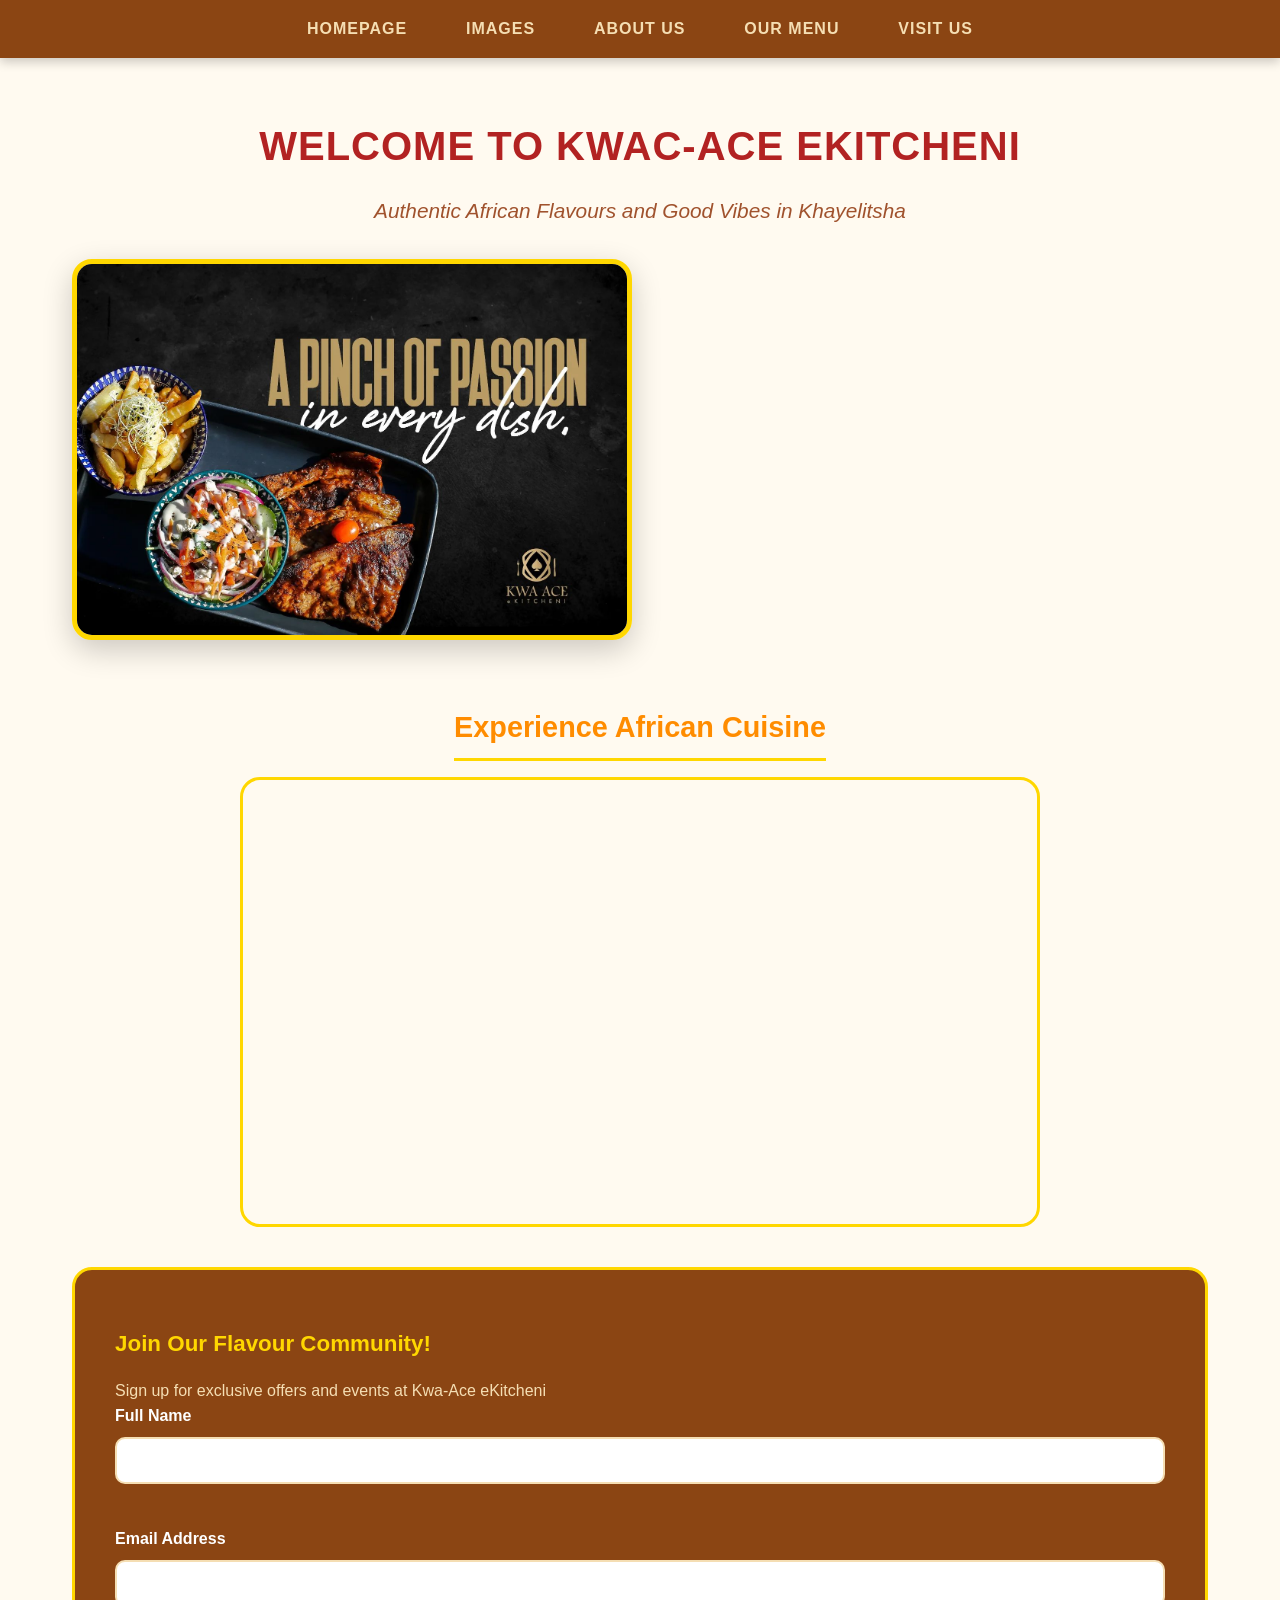
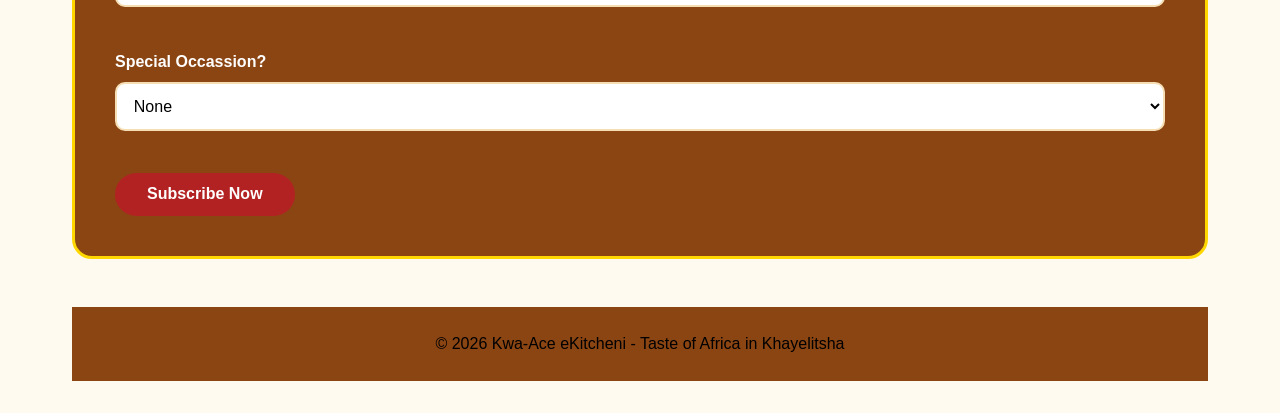
<file: Kwa-Ace Ekitcheni/html/index.html>
<!DOCTYPE html>
<html lang="en">
 <head>
    <meta charset="UTF-8">
    <meta name="viewport" content="width=device-width, initial scale=1.0">
    <title>Home -  Kwa-Ace eKitcheni</title>
    <link rel="stylesheet" href="../css/style.css">
 </head>
<body>
    <nav>
        <a href="index.html">HomePage</a>
        <a href="gallery.html">Images</a>
        <a href="about.html">About Us</a>
        <a href="products_services.html">Our Menu</a>
        <a href="contact.html">Visit Us</a>
    </nav>   
    
<div class="container">

   <selection class="hero">
   <h1><strong>Welcome to Kwac-Ace eKitcheni</strong></h1>
   <p> Authentic African Flavours and Good Vibes in Khayelitsha</p>
   <img src="../images/homepage image.jpg" width="560" height="315" alt="Home Image">
   </selection><br>

  <div class="embedded-video">
     <h2>Experience African Cuisine</h2>
     <iframe width="560" height="315" src="https://www.youtube.com/embed/XPSLug5FlDE?si=OGLLVgd40ufDIqvD" title="African Cuisine Video" frameborder="0" allow="accelerometer; autoplay; clipboard-write; encrypted-media; gyroscope; picture-in-picture; web-share" referrerpolicy="strict-origin-when-cross-origin" allowfullscreen></iframe>
  </div>

  <div class="form-container">
    <h3>Join Our Flavour Community!</h3>
    <p>Sign up for exclusive offers and events at Kwa-Ace eKitcheni</p>

    <form action="#" method="post">

      <div class="form-group">
        <label for="name">Full Name</label>
        <input type="text" id="name" name="name" required>
      </div><br>

     <div class="form-group">
       <label for="email">Email Address</label>
       <input type="text" id="email" name="email" required>
     </div><br>
  
     <div class="form-group">
       <label for="occassion"> Special Occassion?</label>
       <select id="occassion" name="occassion">
        <option value="none">None</option>
        <option value="birthday">Birthday</option>
        <option value="anniversary">anniversary</option>
        <option value="corporate">Corporate Event</option>
       </select>
     </div><br>

    <button type="submit">Subscribe Now</button>
    </form>
  </selection> 

</div>


<footer>
   <p>&copy; 2026 Kwa-Ace eKitcheni - Taste of Africa in Khayelitsha</p>
</footer>

</body>   
</html>
</file>
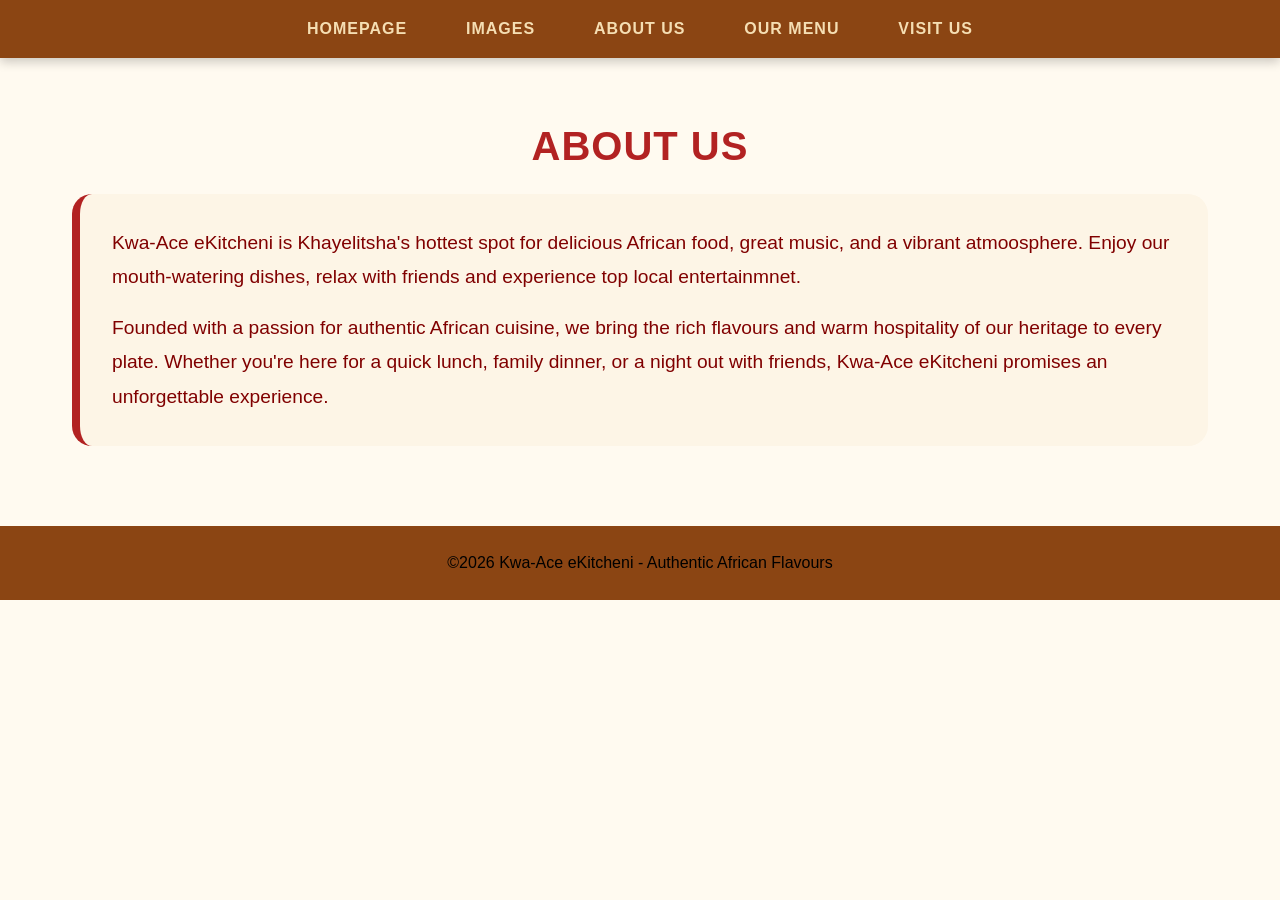
<file: Kwa-Ace Ekitcheni/html/about.html>
<!DOCTYPE html>
<html lang="en">
<head>
    <meta charset="UTF-8">
    <meta name="viewport" content="width=device-width, initial scale=1.0">
    <title>About - Kwa-Ace eKitcheni</title>
    <link rel="stylesheet" href="../css/style.css">
</head>
<body>

    <nav> 
        <a href="index.html">HomePage</a>
        <a href="gallery.html">Images</a>
        <a href="about.html">About Us</a>
        <a href="products_services.html">Our Menu</a>
        <a href="contact.html">Visit Us</a>
    </nav>

    <div class="container">
      <h1>About Us</h1>
      <div class="about-content">
        <p>Kwa-Ace eKitcheni is Khayelitsha's hottest spot for delicious African food, great music, and a vibrant atmoosphere. Enjoy our mouth-watering dishes, relax with friends and experience top local entertainmnet.</p>
        <p style="margin-top: 1rem;">Founded with a passion for authentic African cuisine, we bring the rich flavours and warm hospitality of our heritage to every plate. Whether you're here for a quick lunch, family dinner, or a night out with friends, Kwa-Ace eKitcheni promises an unforgettable experience.</p>
      </div>
    </div>
<footer>
    <p>&copy;2026 Kwa-Ace eKitcheni - Authentic African Flavours</p>
</footer>

</body>
</html>
</file>
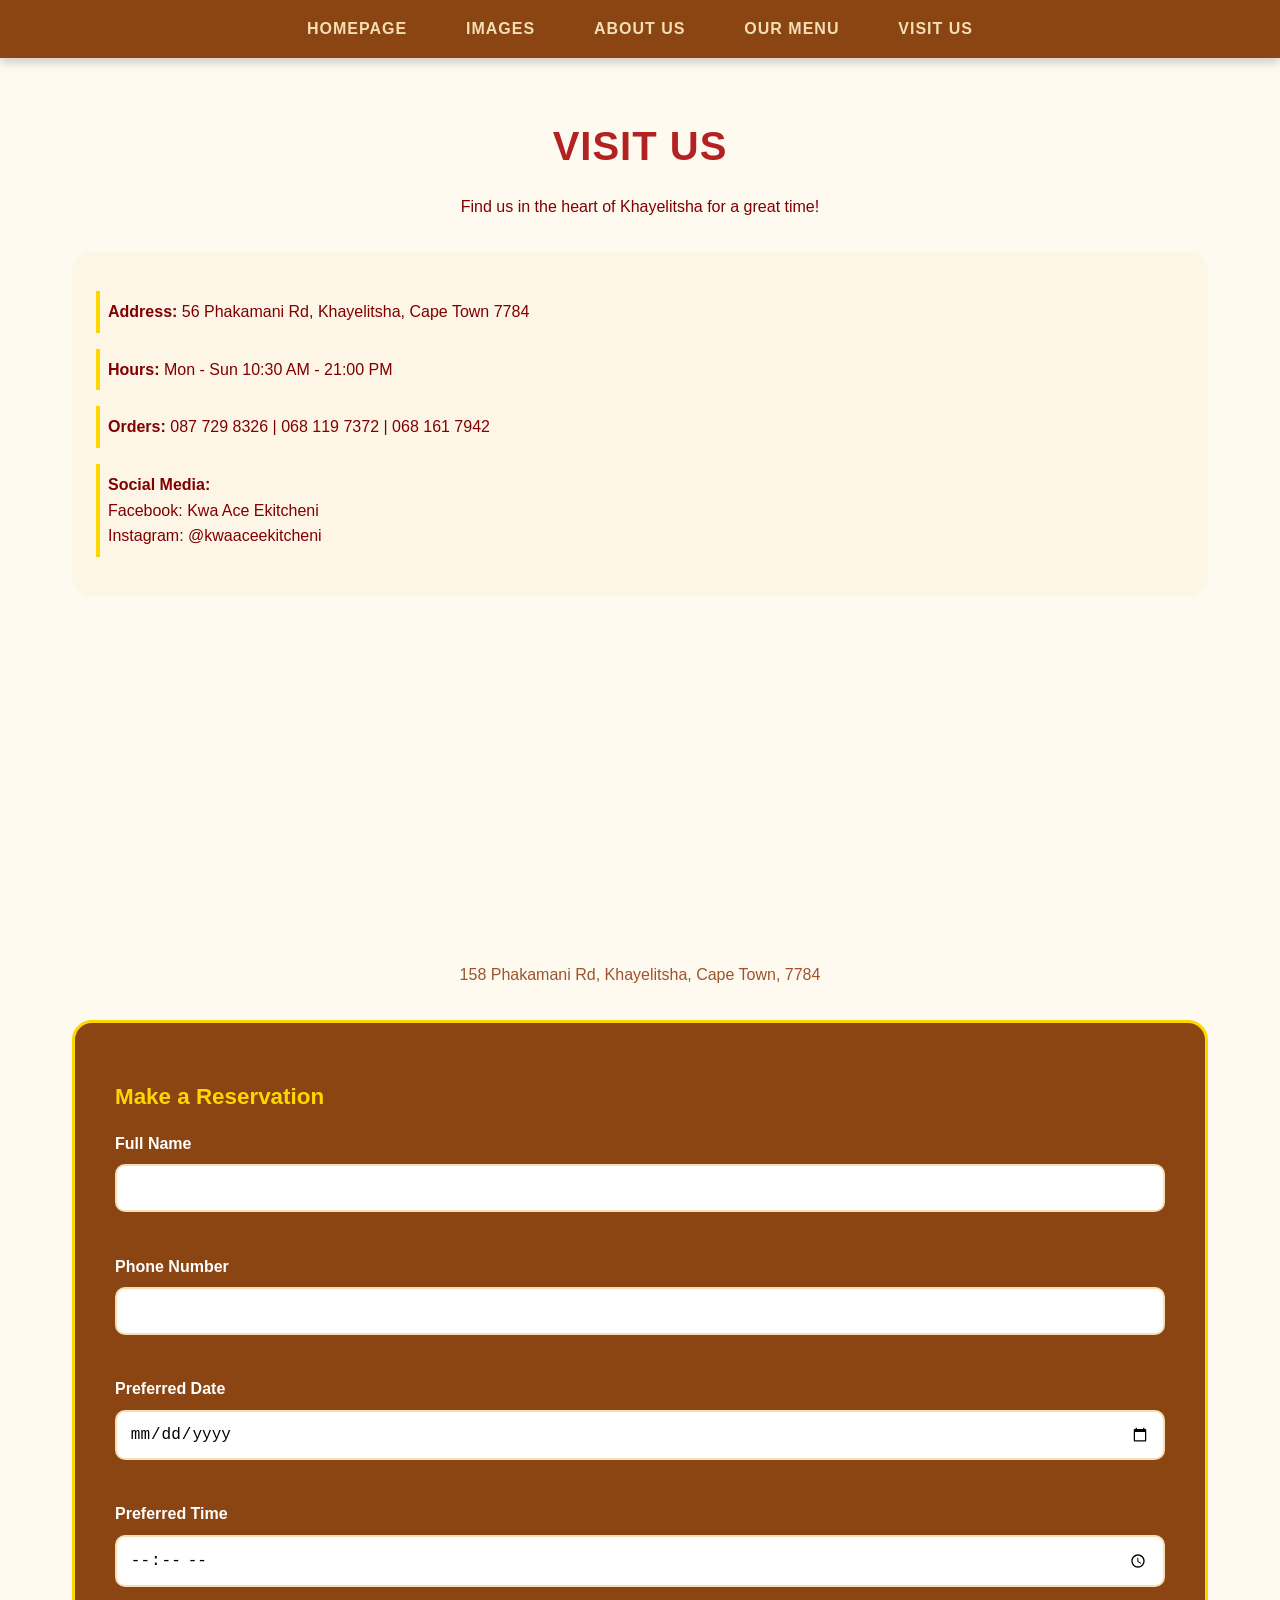
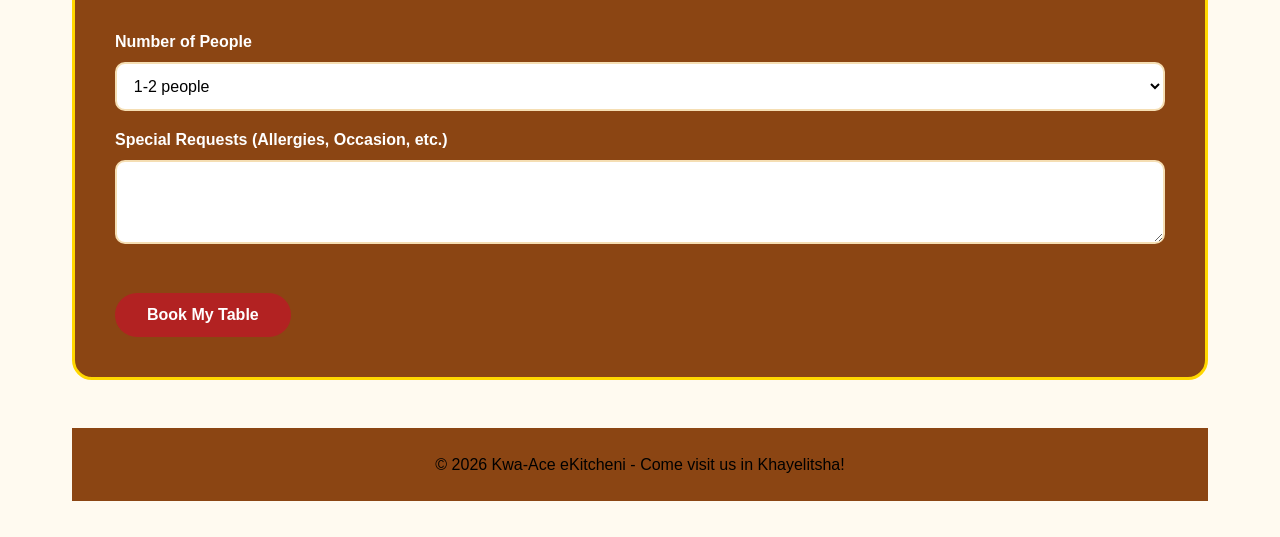
<file: Kwa-Ace Ekitcheni/html/contact.html>
<!DOCTYPE html>
<html lang="en">
 <head>
    <meta charset="UTF-8">
    <meta name="viewport" content="width=device-width, initial scale=1.0">
    <title>Contact - Kwa-Ace eKitcheni</title>

    <link rel="stylesheet" href="../css/style.css">
 </head>

 <body>

    <nav> 
        <a href="index.html">HomePage</a>
        <a href="gallery.html">Images</a>
        <a href="about.html">About Us</a>
        <a href="products_services.html">Our Menu</a>
        <a href="contact.html">Visit Us</a>
    </nav>

<div class="container">
   <h1>Visit Us</h1>
    <p style="text-align: center; margin-bottom: 2rem;">Find us in the heart of Khayelitsha for a great time!</p>
   
    
   <div class="contact-grid">
      <div class="contact-info">
      <p><strong>Address:</strong> 56 Phakamani Rd, Khayelitsha, Cape Town 7784</p>
      <p><strong>Hours: </strong>Mon - Sun 10:30 AM - 21:00 PM</p>
      <p><strong>Orders:</strong> 087 729 8326 | 068 119 7372 | 068 161 7942</p>
      <p><strong>Social Media:</strong><br>
      Facebook: Kwa Ace Ekitcheni<br>
      Instagram: @kwaaceekitcheni</p>
      </div>
   </div>

   <div class="embedded-map">
      <iframe src="https://www.google.com/maps/embed?pb=!1m18!1m12!1m3!1d3306.220520583579!2d18.662451975515946!3d-34.03821397316227!2m3!1f0!2f0!3f0!3m2!1i1024!2i768!4f13.1!3m3!1m2!1s0x1dcc49266dc1a659%3A0x867231f1b287fa3e!2sKwa%20Ace%20EKitcheni!5e0!3m2!1sen!2sza!4v1776897118469!5m2!1sen!2sza" width="600" height="450" style="border:0;" allowfullscreen="" loading="lazy" referrerpolicy="no-referrer-when-downgrade"></iframe>
      <p style="text-align: center; margin-top: 0.5rem; color: sienna;">158 Phakamani Rd, Khayelitsha, Cape Town, 7784</p>
   </div>

   <div class="form-container">
      <h3>Make a Reservation</h3>
      <form action="#" method="post">
         <div class="form-group">
            <label for="res-name">Full Name</label>
            <input type="text" id="res-name" required>
         </div><br>

         <div class="form-group">
            <label for="res-phone">Phone Number</label>
            <input type="tel" id="res-phone" required>
         </div><br>

         <div class="form-group">
           <label for="res-date">Preferred Date</label>
           <input type="date" id="res-date" required>
         </div><br>

         <div class="form-group">
            <label for="res-time">Preferred Time</label>
            <input type="time" id="res-time" required>
         </div><br>

      
         <div class="form-group">
            <label for="res-people">Number of People</label>
            <select id="res-people">
               <option>1-2 people</option>
               <option>3-4 people</option>
               <option>5-6 people</option>
               <option>7+ people</option>
            </select>
         </div>

         <div class="form-group">
            <label for="message">Special Requests (Allergies, Occasion, etc.)</label>
            <textarea id="message" rows="3"></textarea>
         </div><br>

            <button type="submit">Book My Table</button>
      </form>
      </div>

    <footer>
        <p>&copy; 2026 Kwa-Ace eKitcheni - Come visit us in Khayelitsha!</p>
    </footer>
    

 </body>
 </html>
</file>
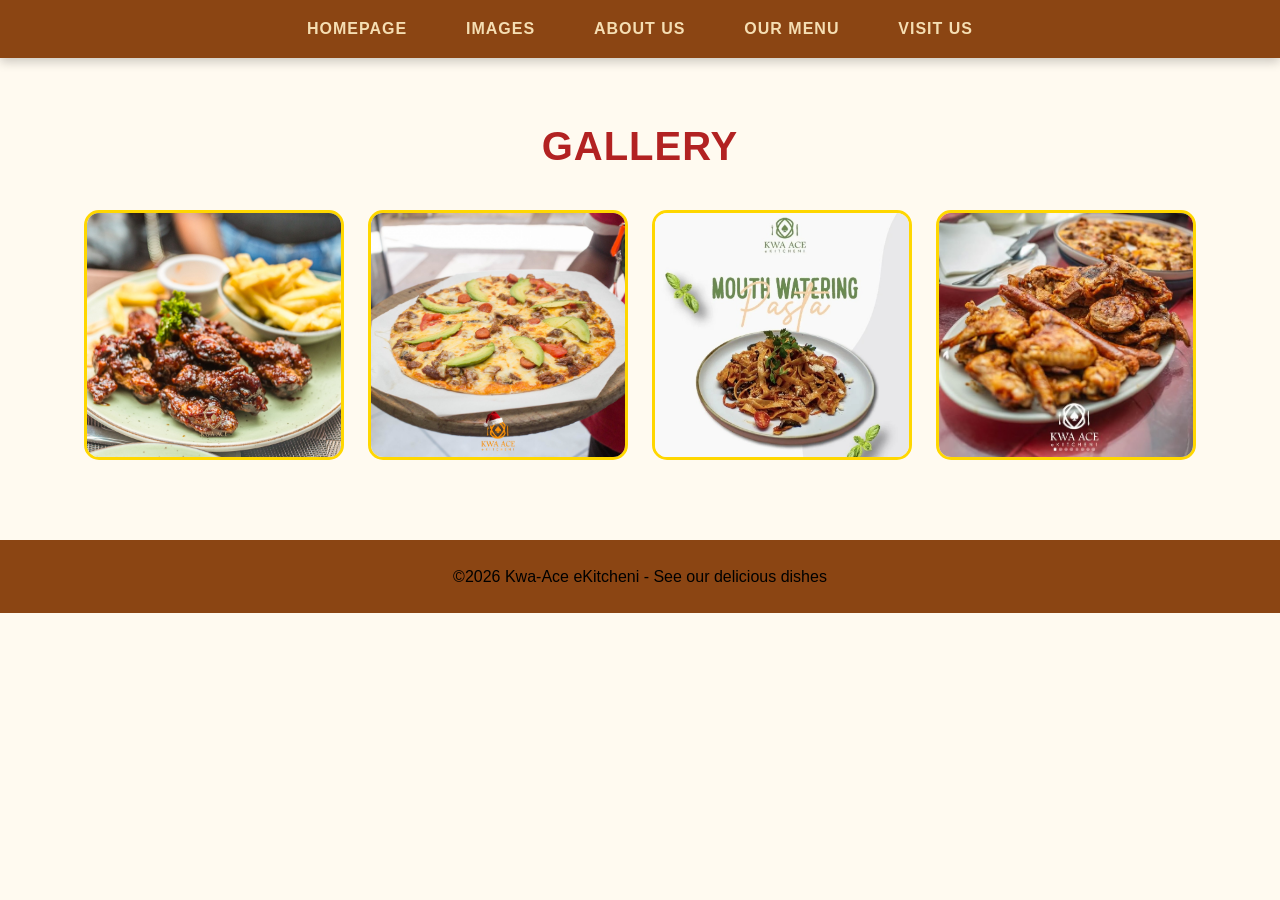
<file: Kwa-Ace Ekitcheni/html/gallery.html>
<!DOCTYPE html>
<html lang="en">
<head>
    <meta charset="UTF-8">
    <meta name="viewport" content="width=device-width, initial scale=1.0">
    <title> Gallery - Kwa-Ace eKitcheni</title>
    <link rel="stylesheet" href="../css/style.css">
</head>
<body>
    <nav>
        <a href="index.html">HomePage</a>
        <a href="gallery.html">Images</a>
        <a href="about.html">About Us</a>
        <a href="products_services.html">Our Menu</a>
        <a href="contact.html">Visit Us</a>
    </nav>

<div class="container">
     <h1>Gallery</h1>
     <div class="gallery-grid">
       <img src="../images/products image 3.jpg" alt="Gallery">
       <img src="../images/products image 4.jpg" alt="Gallery">
       <img src="../images/products image 5.jpg" alt="Gallery">
       <img src="../images/products image 6.jpg" alt="Gallery">
     </div>
</div> 

<footer>
    <p>&copy;2026 Kwa-Ace eKitcheni - See our delicious dishes</p>
</footer>

</body>
</html>
</file>
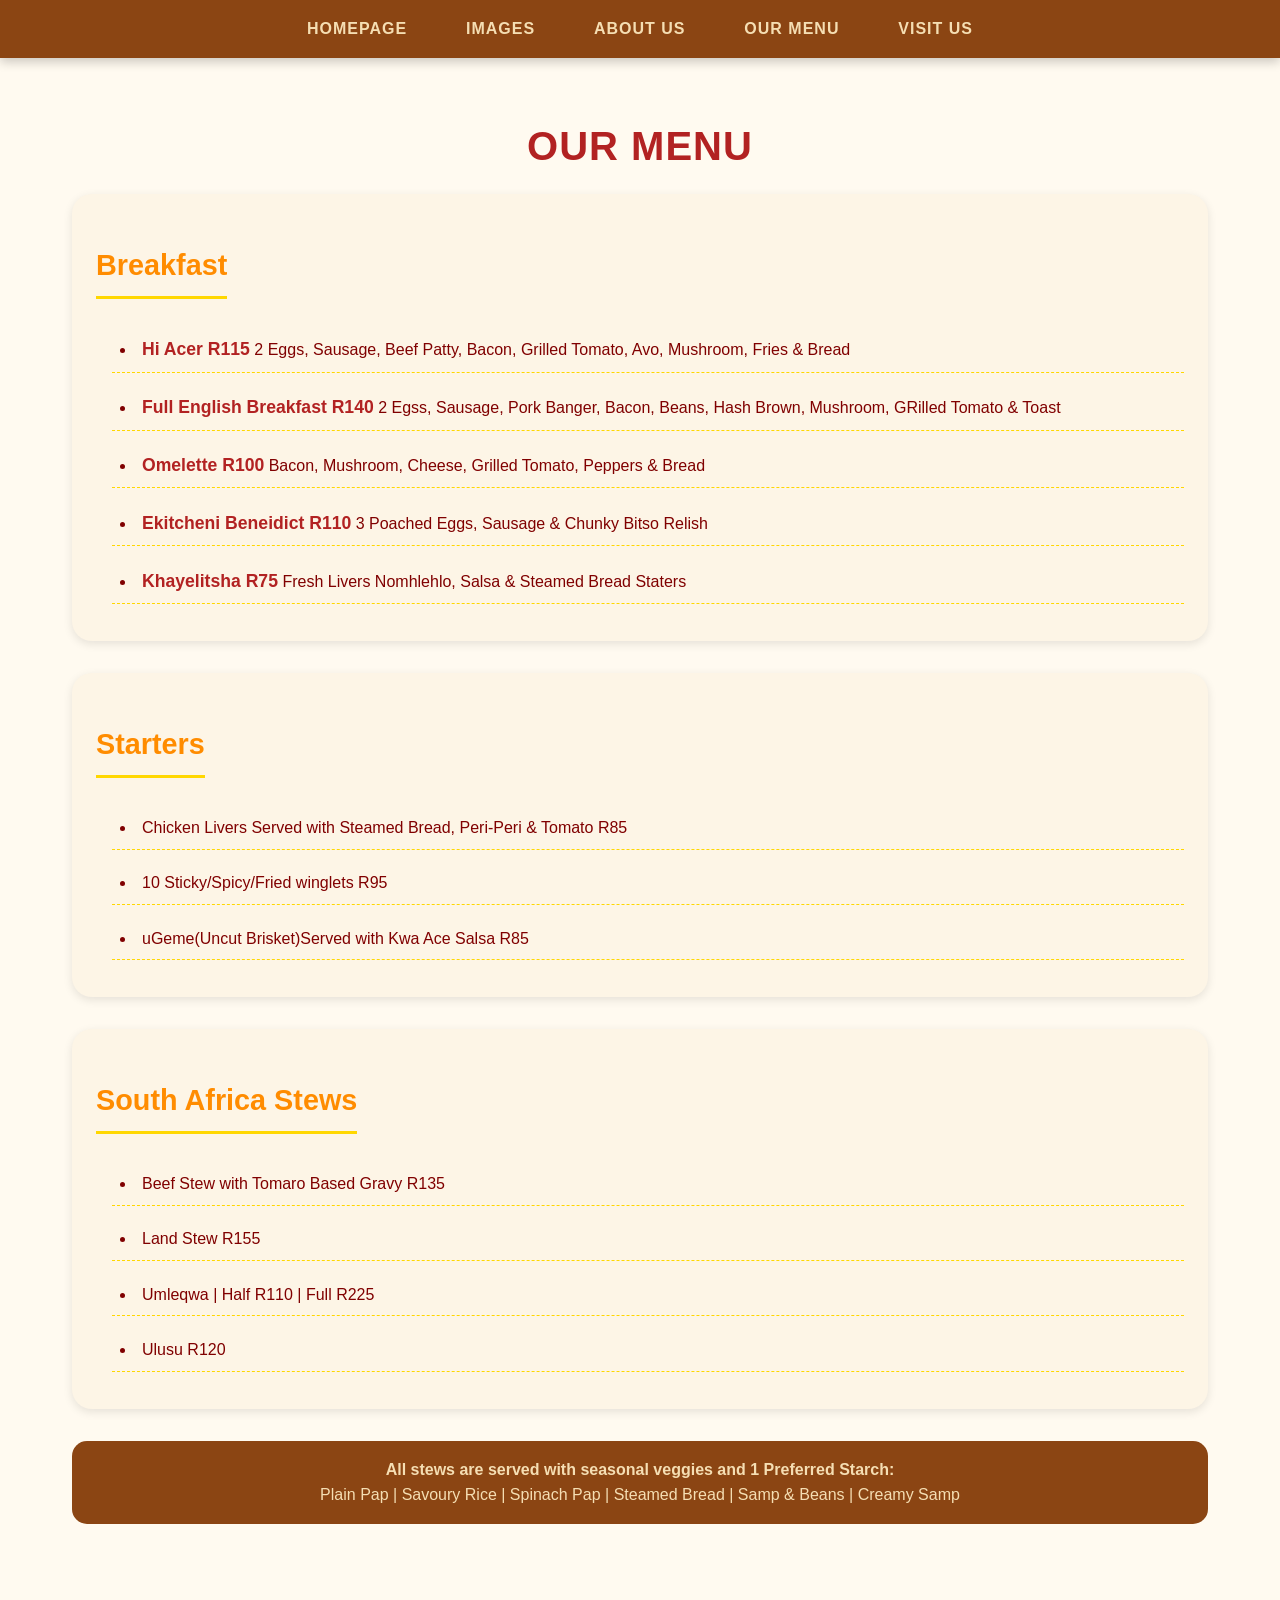
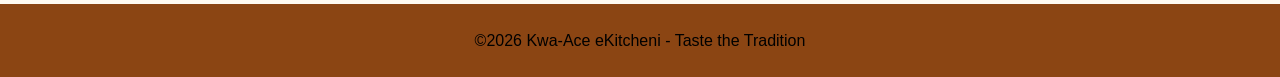
<file: Kwa-Ace Ekitcheni/html/products_services.html>
<!DOCTYPE html>
<html lang="en">
<head>
    <meta charset="UTF-8">
    <meta name="viewport" content="width=device-width, initial scale=1.0">
    <title>Our Menu - Kwa-Ace eKitcheni</title>
    <link rel="stylesheet" href="../css/style.css">
</head>
<body>
    <nav>
        <a href="index.html">HomePage</a>
        <a href="gallery.html">Images</a>
        <a href="about.html">About Us</a>
        <a href="products_services.html">Our Menu</a>
        <a href="contact.html">Visit Us</a>
    </nav>

 <div class="container">
     <h1>Our Menu</h1> 


     <div class="menu-section">
        <h2>Breakfast</h2>
        <ul>
            <li><strong>Hi Acer R115</strong> 2 Eggs, Sausage, Beef Patty, Bacon, Grilled Tomato, Avo, Mushroom, Fries & Bread</li>
            <li><strong>Full English Breakfast R140</strong> 2 Egss, Sausage, Pork Banger, Bacon, Beans, Hash Brown, Mushroom, GRilled Tomato & Toast</li>
            <li><strong>Omelette R100</strong> Bacon, Mushroom, Cheese, Grilled Tomato, Peppers & Bread</li>
            <li><strong>Ekitcheni Beneidict R110</strong> 3 Poached Eggs, Sausage & Chunky Bitso Relish</li>
            <li><Strong>Khayelitsha R75</Strong> Fresh Livers Nomhlehlo, Salsa & Steamed Bread Staters</li>
        </ul>
     </div>   

    <div class="menu-section">
        <h2>Starters</h2>
        <ul>
            <li>Chicken Livers Served with Steamed Bread, Peri-Peri & Tomato R85</li>
            <li>10 Sticky/Spicy/Fried winglets R95</li>
            <li>uGeme(Uncut Brisket)Served with Kwa Ace Salsa R85</li>
        </ul>
    </div>

    <div class="menu-section">
        <h2>South Africa Stews</h2>
        <ul>
            <li>Beef Stew with Tomaro Based Gravy R135</li>
            <li>Land Stew R155</li>
            <li>Umleqwa | Half R110 | Full R225</li>
            <li>Ulusu R120</li>
        </ul>
    </div>

    <div class="menu-note">
        <p><strong>All stews are served with seasonal veggies and 1 Preferred Starch:</strong></p>
        <p>Plain Pap | Savoury Rice | Spinach Pap | Steamed Bread | Samp & Beans | Creamy Samp</p>
    </div>

 </div>

 <footer>
    <p>&copy;2026 Kwa-Ace eKitcheni - Taste the Tradition</p>
 </footer>

</body>
</html>
</file>
<file: Kwa-Ace Ekitcheni/css/style.css>
/* GLOBAL RESET & BASE STYLES */
* {
    margin: 0;
    padding: 0;
    box-sizing: border-box;
}

body {
    font-family: 'Segoe UI', Tahoma, Geneva, Verdana, sans-serif;
    background-color: floralwhite;
    color: maroon;
    line-height: 1.6;
}

/* TYPOGRAPHY */
h1 {
    font-size: 2.5rem;
    color: firebrick;
    text-align: center;
    margin: 1.5rem 0 1rem;
    letter-spacing: 1px;
    text-transform: uppercase;
}

h2 {
    font-size: 1.8rem;
    color: darkorange;
    margin: 1.5rem 0 1rem;
    border-bottom: 3px solid gold;
    display: inline-block;
    padding-bottom: 0.5rem;
}

h3 {
    font-size: 1.4rem;
    color: firebrick;
    margin: 1rem 0 0.5rem;
}

/* NAVIGATION BAR */
nav {
    background-color: saddlebrown;
    padding: 1rem 0;
    text-align: center;
    position: sticky;
    top: 0;
    z-index: 100;
    box-shadow: 0 4px 10px rgba(0,0,0,0.2);
}

nav a {
    color: wheat;
    text-decoration: none;
    padding: 0.8rem 1.5rem;
    margin: 0 0.2rem;
    font-weight: bold;
    text-transform: uppercase;
    letter-spacing: 1px;
    transition: all 0.3s ease;
}

/* Link pseudo-selectors */
nav a:hover {
    background-color: firebrick;
    color: white;
    border-radius: 30px;
}

nav a:active {
    background-color: darkred;
    transform: scale(0.98);
}

nav a:visited {
    color: wheat;
}

/* MAIN CONTENT CONTAINER */
.container {
    max-width: 1200px;
    margin: 0 auto;
    padding: 2rem;
}

/* HOME PAGE HERO SECTION */
.hero {
    text-align: center;
    padding: 2rem 0;
}

.hero p {
    font-size: 1.3rem;
    color: sienna;
    margin-bottom: 2rem;
    font-style: italic;
}

.hero img {
    max-width: 100%;
    height: auto;
    border-radius: 20px;
    box-shadow: 0 10px 30px rgba(0,0,0,0.2);
    border: 5px solid gold;
}

/* ABOUT PAGE */
.about-content {
    background-color: oldlace;
    padding: 2rem;
    border-radius: 20px;
    border-left: 8px solid firebrick;
    font-size: 1.2rem;
    line-height: 1.8;
}

/* GALLERY PAGE */
.gallery-grid {
    display: flex;
    flex-wrap: wrap;
    gap: 1.5rem;
    justify-content: center;
    margin-top: 2rem;
}

.gallery-grid img {
    width: calc(25% - 1.5rem);
    min-width: 200px;
    height: 250px;
    object-fit: cover;
    border-radius: 15px;
    border: 3px solid gold;
    transition: transform 0.3s ease, box-shadow 0.3s ease;
}

.gallery-grid img:hover {
    transform: scale(1.05);
    box-shadow: 0 10px 25px rgba(0,0,0,0.3);
}

/* MENU PAGE */
.menu-section {
    background-color: oldlace;
    border-radius: 20px;
    padding: 1.5rem;
    margin-bottom: 2rem;
    box-shadow: 0 3px 10px rgba(0,0,0,0.1);
}

.menu-section ul {
    list-style-position: inside;
    padding-left: 1rem;
}

.menu-section li {
    margin: 0.8rem 0;
    padding: 0.5rem;
    border-bottom: 1px dashed gold;
}

.menu-section strong {
    color: firebrick;
    font-size: 1.1rem;
}

.menu-note {
    background-color: saddlebrown;
    color: wheat;
    padding: 1rem;
    border-radius: 15px;
    text-align: center;
    margin-top: 2rem;
}

/* CONTACT PAGE */
.contact-grid {
    display: flex;
    flex-wrap: wrap;
    gap: 2rem;
    margin-top: 2rem;
}

.contact-info {
    flex: 1;
    min-width: 250px;
    background-color: oldlace;
    padding: 1.5rem;
    border-radius: 20px;
}

.contact-info p {
    margin: 1rem 0;
    padding: 0.5rem;
    border-left: 4px solid gold;
}

.contact-info a {
    color: firebrick;
    text-decoration: none;
}

.contact-info a:hover {
    text-decoration: underline;
    color: darkred;
}

/* EMBEDDED CONTENT (Google Maps) */
.embedded-map {
    flex: 1;
    min-width: 300px;
}

.embedded-map iframe {
    width: 100%;
    height: 350px;
    border-radius: 20px;
    border: 3px solid gold;
}

/* FORM STYLES */
.form-container {
    background-color: saddlebrown;
    color: wheat;
    padding: 2.5rem;
    border-radius: 20px;
    margin: 2rem 0;
    border: 3px solid gold;
}

.form-container h3 {
    color: gold;
    margin-bottom: 1rem;
}

.form-group {
    margin-bottom: 1rem;
}

.form-group label {
    display: block;
    margin-bottom: 0.5rem;
    font-weight: bold;
    color: white;
}

.form-group input,
.form-group select,
.form-group textarea {
    background-color: white;
    color: black;
    width: 100%;
    padding: 0.8rem;
    border:2px solid wheat ;
    border-radius: 10px;
    font-size: 1rem;
}

.form-group textarea {
    resize: vertical;
}

button {
    background-color: firebrick;
    color: white;
    padding: 0.8rem 2rem;
    border: none;
    border-radius: 30px;
    font-size: 1rem;
    font-weight: bold;
    cursor: pointer;
    transition: background-color 0.3s;
}

button:hover {
    background-color: darkred;
}

button:active {
    transform: scale(0.97);
}

/* FOOTER */
footer {
    background-color: saddlebrown;
    color:black;
    text-align: center;
    padding: 1.5rem;
    margin-top: 3rem;
}

/* EMBEDDED VIDEO STYLES */
.embedded-video {
    margin: 2rem 0;
    text-align: center;
}

.embedded-video iframe {
    max-width: 800px;
    width: 100%;
    height: 450px;
    border-radius: 20px;
    border: 3px solid gold;
}

/* RESPONSIVE (Desktop only as required) */
@media (min-width: 992px) {
    .gallery-grid img {
        width: calc(25% - 1.5rem);
    }
}
</file>
